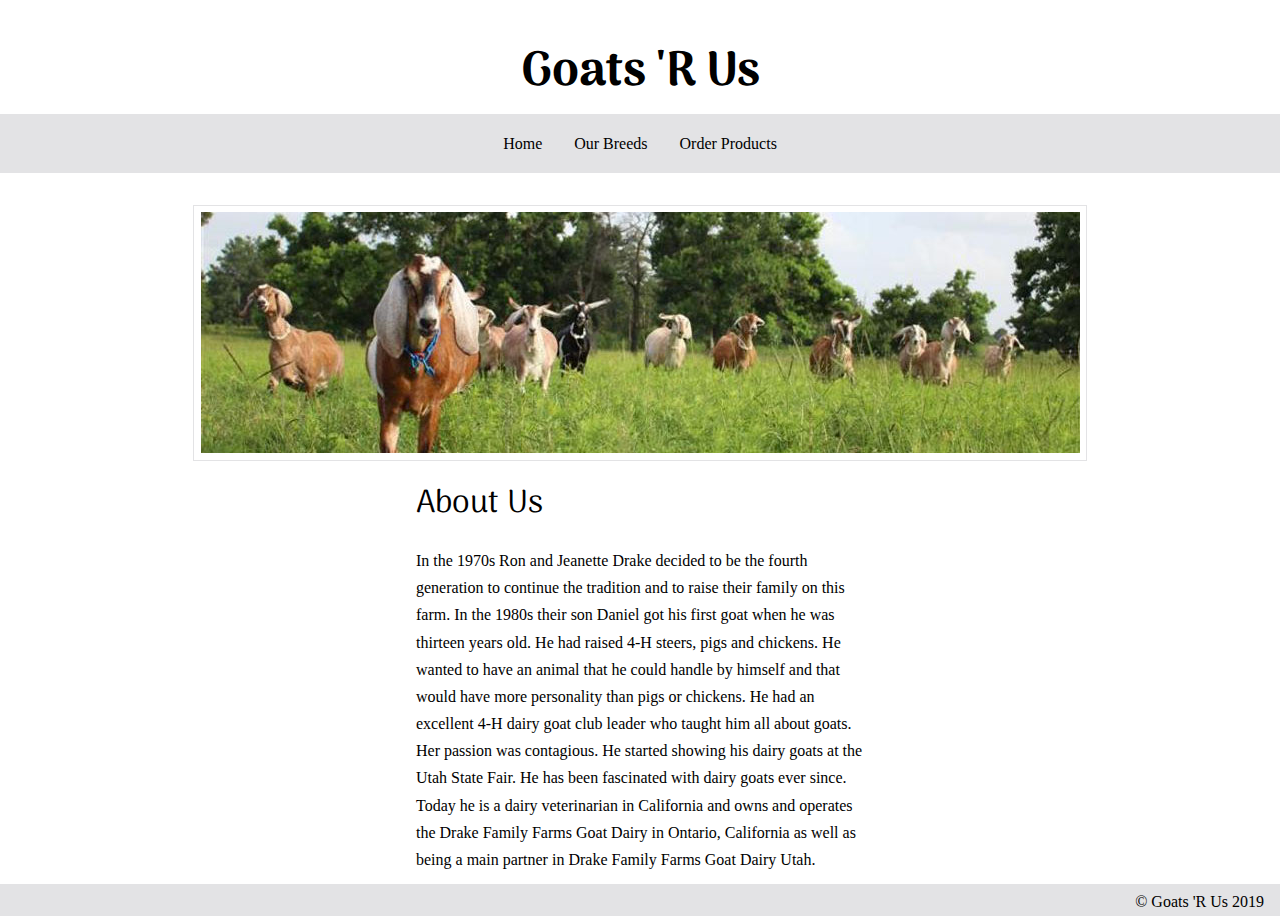
<file: index.html>
<!DOCTYPE html>
<html lang="en">
    <head>
        <title>Goats 'R Us</title>
        <meta charset="UTF-8">
        <link rel="stylesheet" href="css/styles.css"/>
        <meta name="description" content="We are goats. Goats are us.">
        <link href="https://fonts.googleapis.com/css?family=Arima+Madurai:400,700&display=swap" rel="stylesheet">
    </head>

    <body>
        <a href="#mainContent" class="skipLink">Skip to main content</a>
        <header>
            <h1>Goats 'R Us</h1>
            <nav aria-label="main menu">
                <ul role="menubar">
                    <li role="menuitem"><a href="index.html">Home</a></li>
                    <li role="menuitem"><a href="breeds.html">Our Breeds</a></li>
                    <li role="menuitem" aria-haspopup="true"><a href="products.html">Order Products</a>
                        <ul role="menu">
                            <li role="menuitem"><a href="#">Goat Milk Soap</a></li>
                            <li role="menuitem"><a href="order/orderCheese.html">Cheese</a></li>
                            <li role="menuitem"><a href="#">Milk</a></li>
                        </ul>
                    </li>
                </ul>

            </nav>


        </header>

        <main id="mainContent" tabindex="-1">
            <img src="images/goatFarm.jpeg" alt="Goats in a field"/>

            <article>
                <h2>About Us</h2>
                <p>In the 1970s Ron and Jeanette Drake decided to be the fourth generation to continue the tradition and to raise their family on this farm. In the 1980s their son Daniel got his first goat when he was thirteen years old. He had raised 4-H steers, pigs and chickens. He wanted to have an animal that he could handle by himself and that would have more personality than pigs or chickens. He had an excellent 4-H dairy goat club leader who taught him all about goats. Her passion was contagious. He started showing his dairy goats at the Utah State Fair. He has been fascinated with dairy goats ever since. Today he is a dairy veterinarian in California and owns and operates the Drake Family Farms Goat Dairy in Ontario, California as well as being a main partner in Drake Family Farms Goat Dairy Utah.</p>
            </article>

        </main>

        <footer>
            <p>&copy; Goats 'R Us 2019</p>
        </footer>

    </body>
</html>
</file>
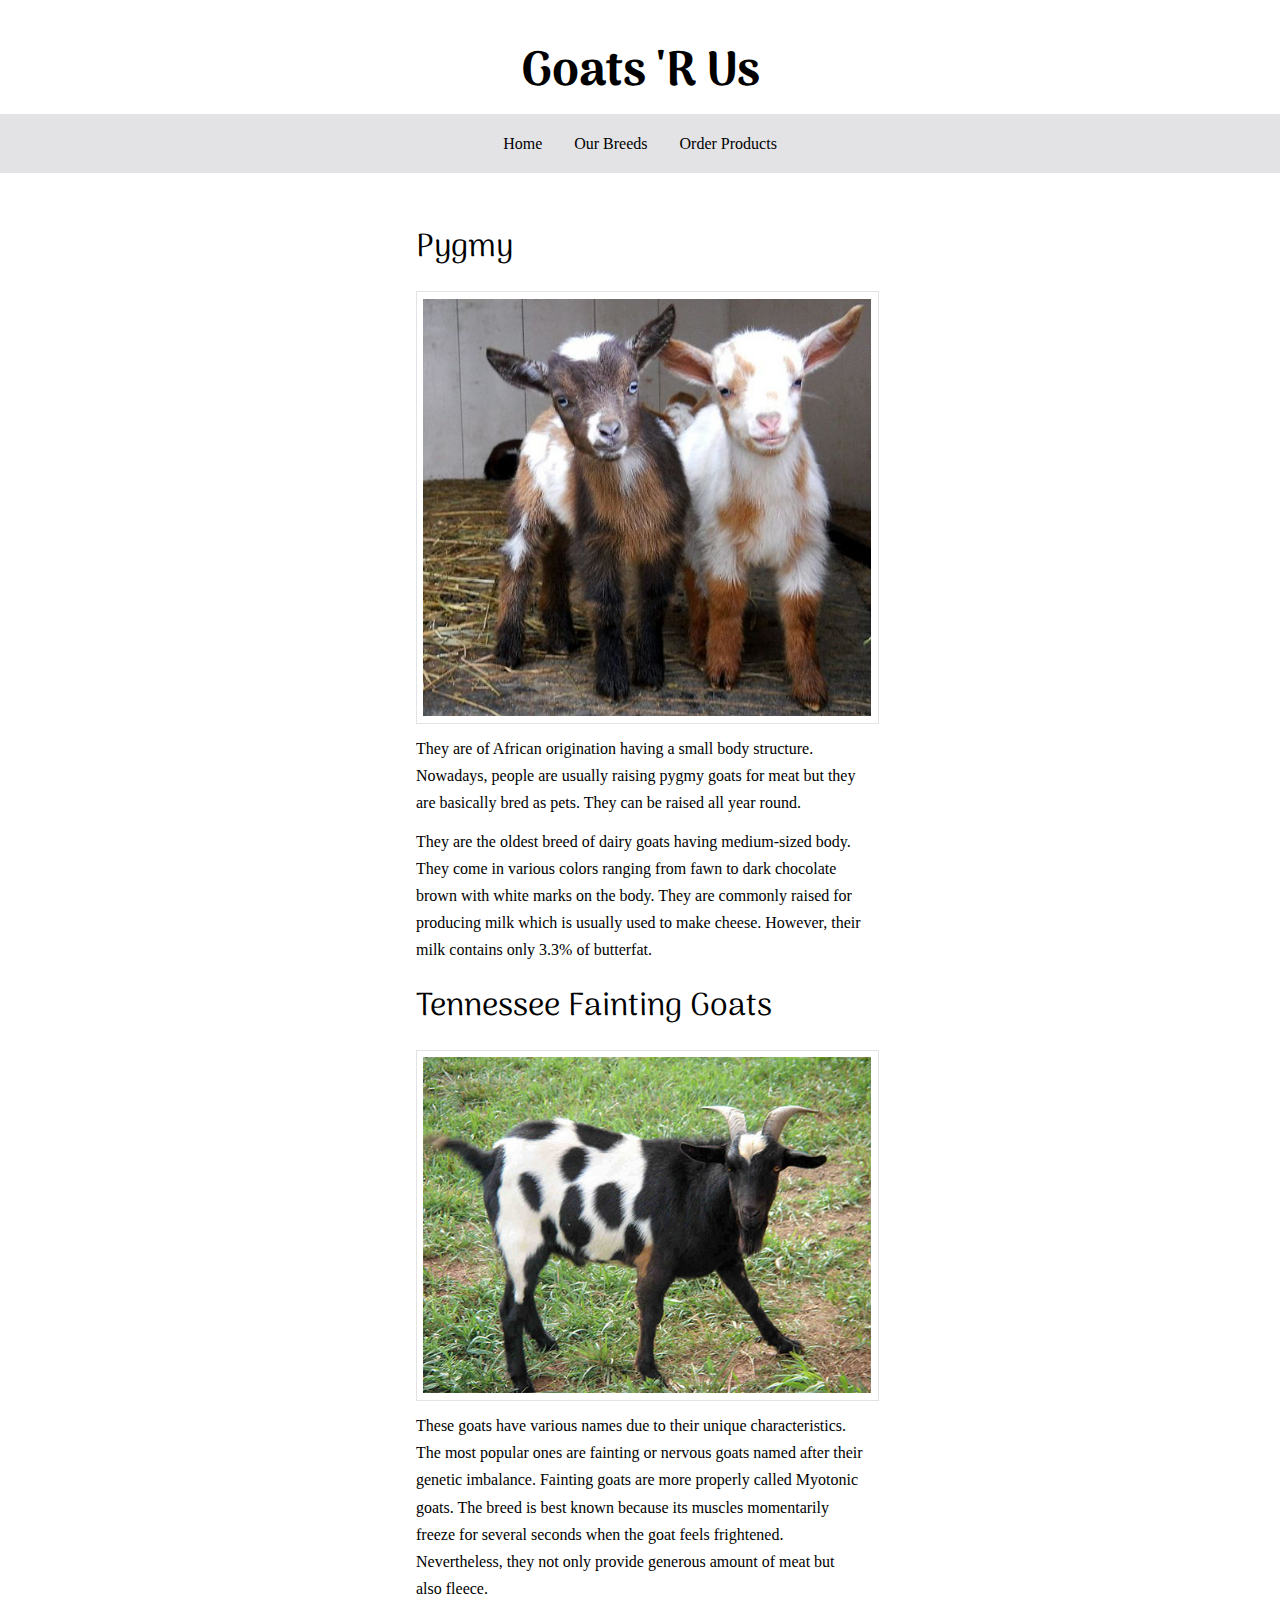
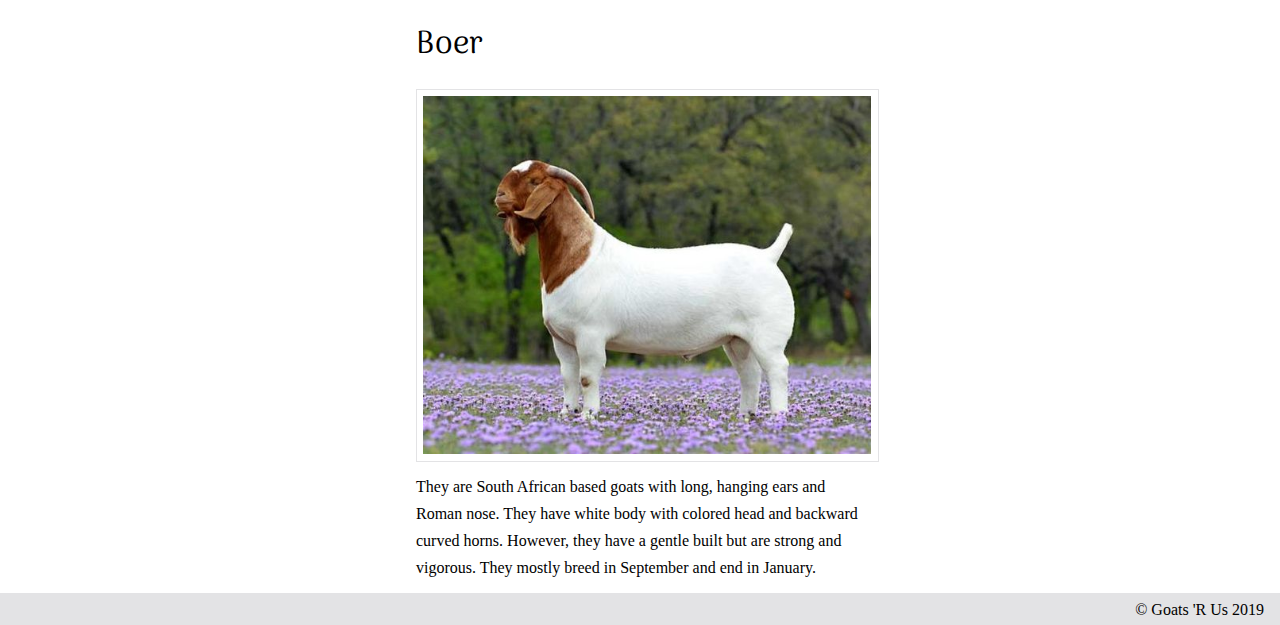
<file: breeds.html>
<!DOCTYPE html>
<html lang="en">

<head>
    <title>Goats 'R Us - Breeds</title>
    <meta charset="UTF-8">
    <meta name="description" content="We are goats. Goats are us.">
    <link rel="stylesheet" href="css/styles.css" />
    <link href="https://fonts.googleapis.com/css?family=Arima+Madurai:400,700&display=swap" rel="stylesheet">
</head>

<body>
<a href="#mainContent" class="skipLink">Skip to main content</a>
    <header>
        <h1>Goats 'R Us</h1>
        <nav aria-label="main menu">
            <ul role="menubar">
                <li role="menuitem"><a href="index.html">Home</a></li>
                <li role="menuitem"><a href="breeds.html">Our Breeds</a></li>
                <li role="menuitem" aria-haspopup="true"><a href="products.html">Order Products</a>
                    <ul role="menu">
                        <li role="menuitem"><a href="#">Goat Milk Soap</a></li>
                        <li role="menuitem"><a href="order/orderCheese.html">Cheese</a></li>
                        <li role="menuitem"><a href="#">Milk</a></li>
                    </ul>
                </li>
            </ul>

        </nav>

    </header>

    <main id="mainContent" tabindex="-1">

        <article>
            <h2>Pygmy</h2>
            <img src="images/Pygmy-Goats.jpg" alt="Two pygmy goats in a barn" />
            <p>They are of African origination having a small body structure. Nowadays, people are usually raising pygmy goats for meat but they are basically bred as pets. They can be raised all year round.</p>

            <p>They are the oldest breed of dairy goats having medium-sized body. They come in various colors ranging from fawn to dark chocolate brown with white marks on the body. They are commonly raised for producing milk which is usually used to
                make cheese. However, their milk contains only 3.3% of butterfat.</p>
        </article>

        <article>
            <h2>Tennessee Fainting Goats</h2>
            <img src="images/Tennesee-Fainting-Goat.jpg" alt="Black and white fainting goat" />
            <p>These goats have various names due to their unique characteristics. The most popular ones are fainting or nervous goats named after their genetic imbalance. Fainting goats are more properly called Myotonic goats. The breed is best
                known because its muscles momentarily freeze for several seconds when the goat feels frightened. Nevertheless, they not only provide generous amount of meat but also fleece.</p>
        </article>

        <article>
            <h2>Boer</h2>
            <img src="images/Boer-Goat.jpg" alt="Brown and white boer goat in purple flowers" />
            <p>They are South African based goats with long, hanging ears and Roman nose. They have white body with colored head and backward curved horns. However, they have a gentle built but are strong and vigorous. They mostly breed in September
                and end in January.</p>
        </article>

    </main>

    <footer>
        <p>&copy; Goats 'R Us 2019</p>
    </footer>

</body>

</html>
</file>
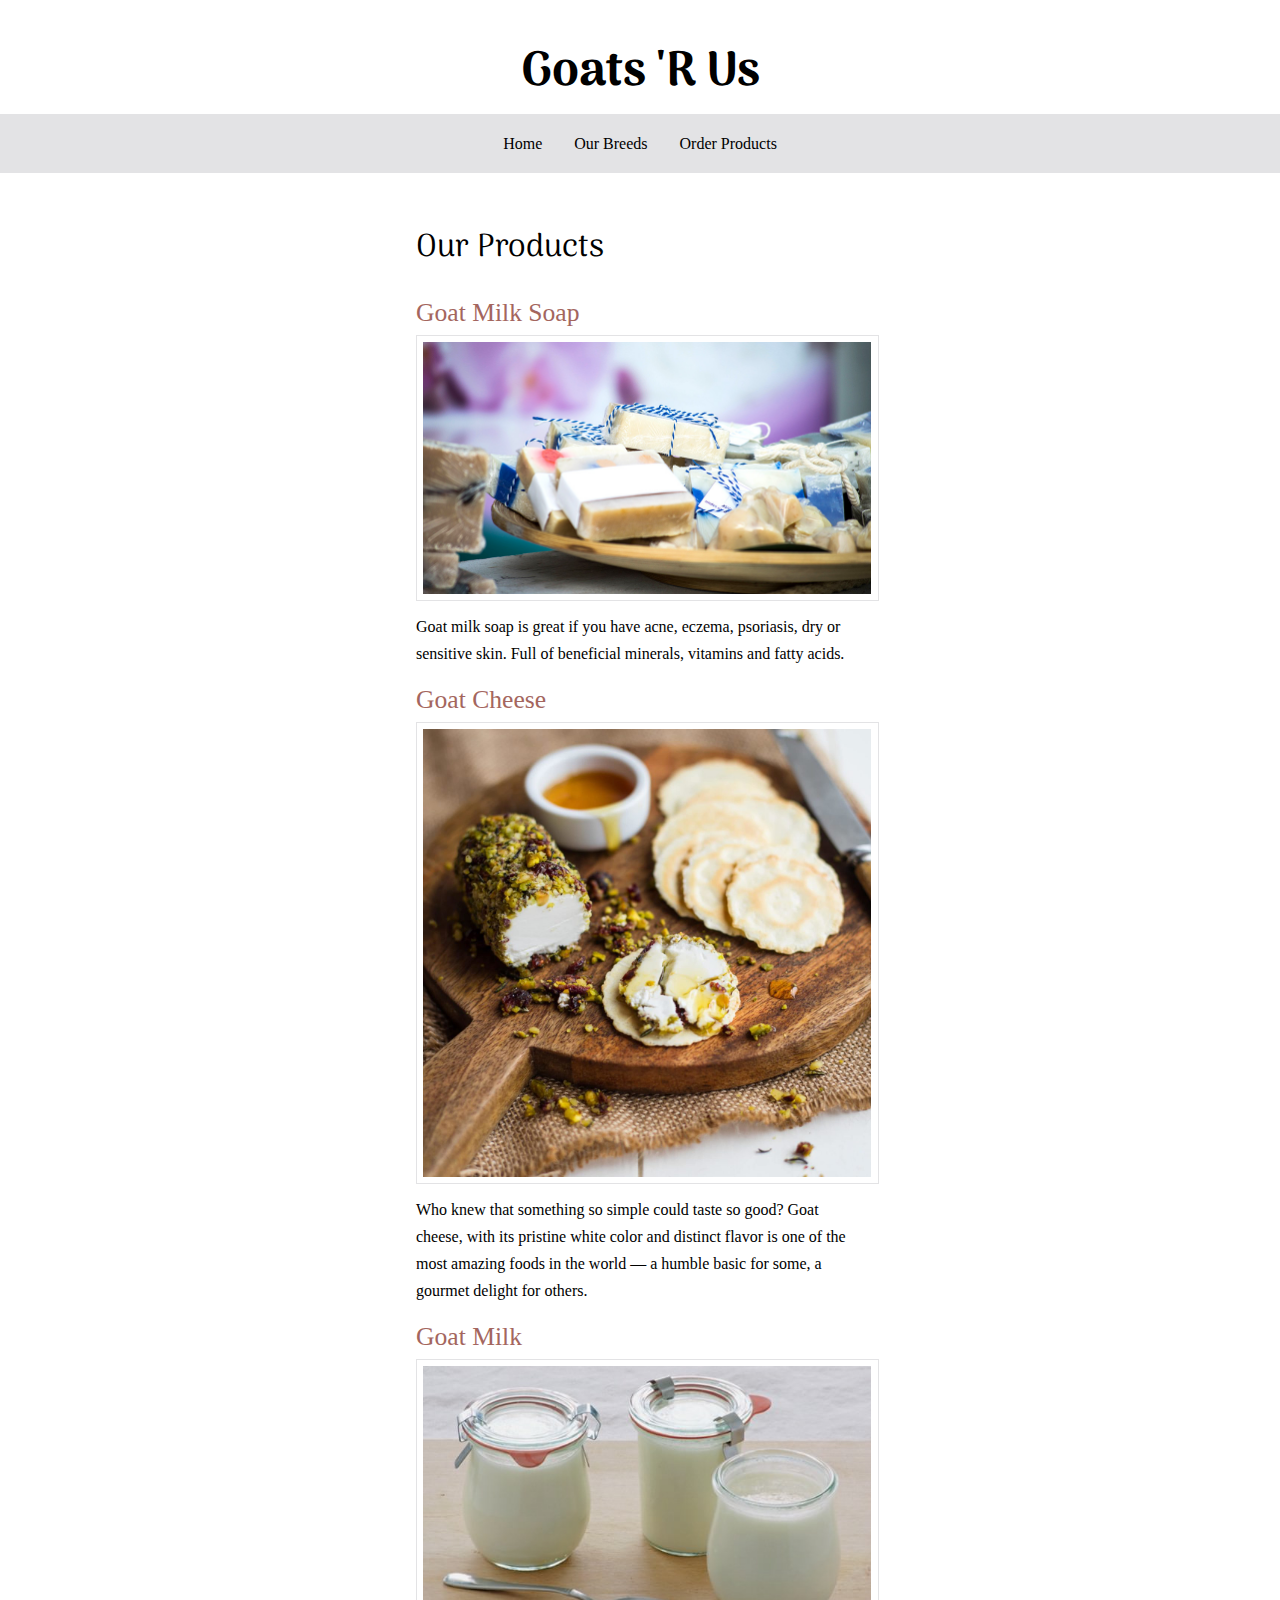
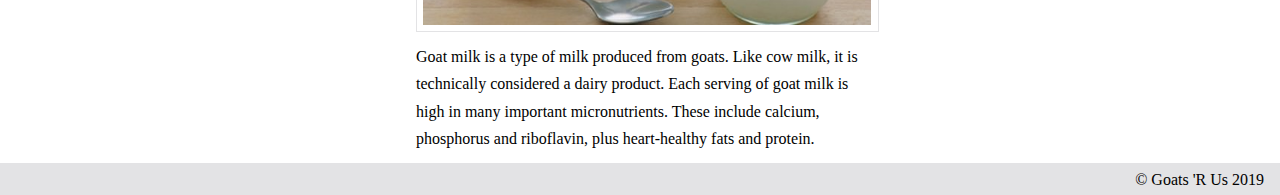
<file: products.html>
<!DOCTYPE html>
<html lang="en">
    <head>
        <title>Goats 'R Us - Products</title>
        <meta charset="UTF-8">
        <meta name="description" content="We are goats. Goats are us.">
        <link rel="stylesheet" href="css/styles.css"/>
        <link href="https://fonts.googleapis.com/css?family=Arima+Madurai:400,700&display=swap" rel="stylesheet">
    </head>

    <body>
        <a href="#mainContent" class="skipLink">Skip to main content</a>
        <header>
            <h1>Goats 'R Us</h1>
            <nav aria-label="main menu">
                <ul role="menubar">
                    <li role="menuitem"><a href="index.html">Home</a></li>
                    <li role="menuitem"><a href="breeds.html">Our Breeds</a></li>
                    <li role="menuitem" aria-haspopup="true"><a href="products.html">Order Products</a>
                        <ul role="menu">
                            <li role="menuitem"><a href="#">Goat Milk Soap</a></li>
                            <li role="menuitem"><a href="order/orderCheese.html">Cheese</a></li>
                            <li role="menuitem"><a href="#">Milk</a></li>
                        </ul>
                    </li>
                </ul>

            </nav>

        </header>

        <main id="mainContent" tabindex="-1">
            <section>
                <h2>Our Products</h2>

                <h3><a href="#">Goat Milk Soap</a></h3>
                <a href="#"><img src="images/goatMilkSkinCare.jpg" alt="Powdered goats milk bath and body care products" /></a>
                <p>Goat milk soap is great if you have acne, eczema, psoriasis, dry or sensitive skin. Full of beneficial minerals, vitamins and fatty acids.</p>

                <h3><a href="order/orderCheese.html">Goat Cheese</a></h3>
                <a href="order/orderCheese.html"><img src="images/goatCheese.jpg" alt="Goats cheese log with cranberries, nuts, herbs, and honey." /></a>
                <p>Who knew that something so simple could taste so good? Goat cheese, with its pristine white color and distinct flavor is one of the most amazing foods in the world — a humble basic for some, a gourmet delight for others.</p>

                <h3><a href="#">Goat Milk</a></h3>
                <a href="#"><img src="images/goatMilkYogurt.jpg" alt="Goats milk yogurt" /></a>
                <p>Goat milk is a type of milk produced from goats. Like cow milk, it is technically considered a dairy product. Each serving of goat milk is high in many important micronutrients. These include calcium, phosphorus and riboflavin, plus heart-healthy fats and protein.</p>
            </section>

        </main>

        <footer>
            <p>&copy; Goats 'R Us 2019</p>
        </footer>

    </body>
</html>
</file>
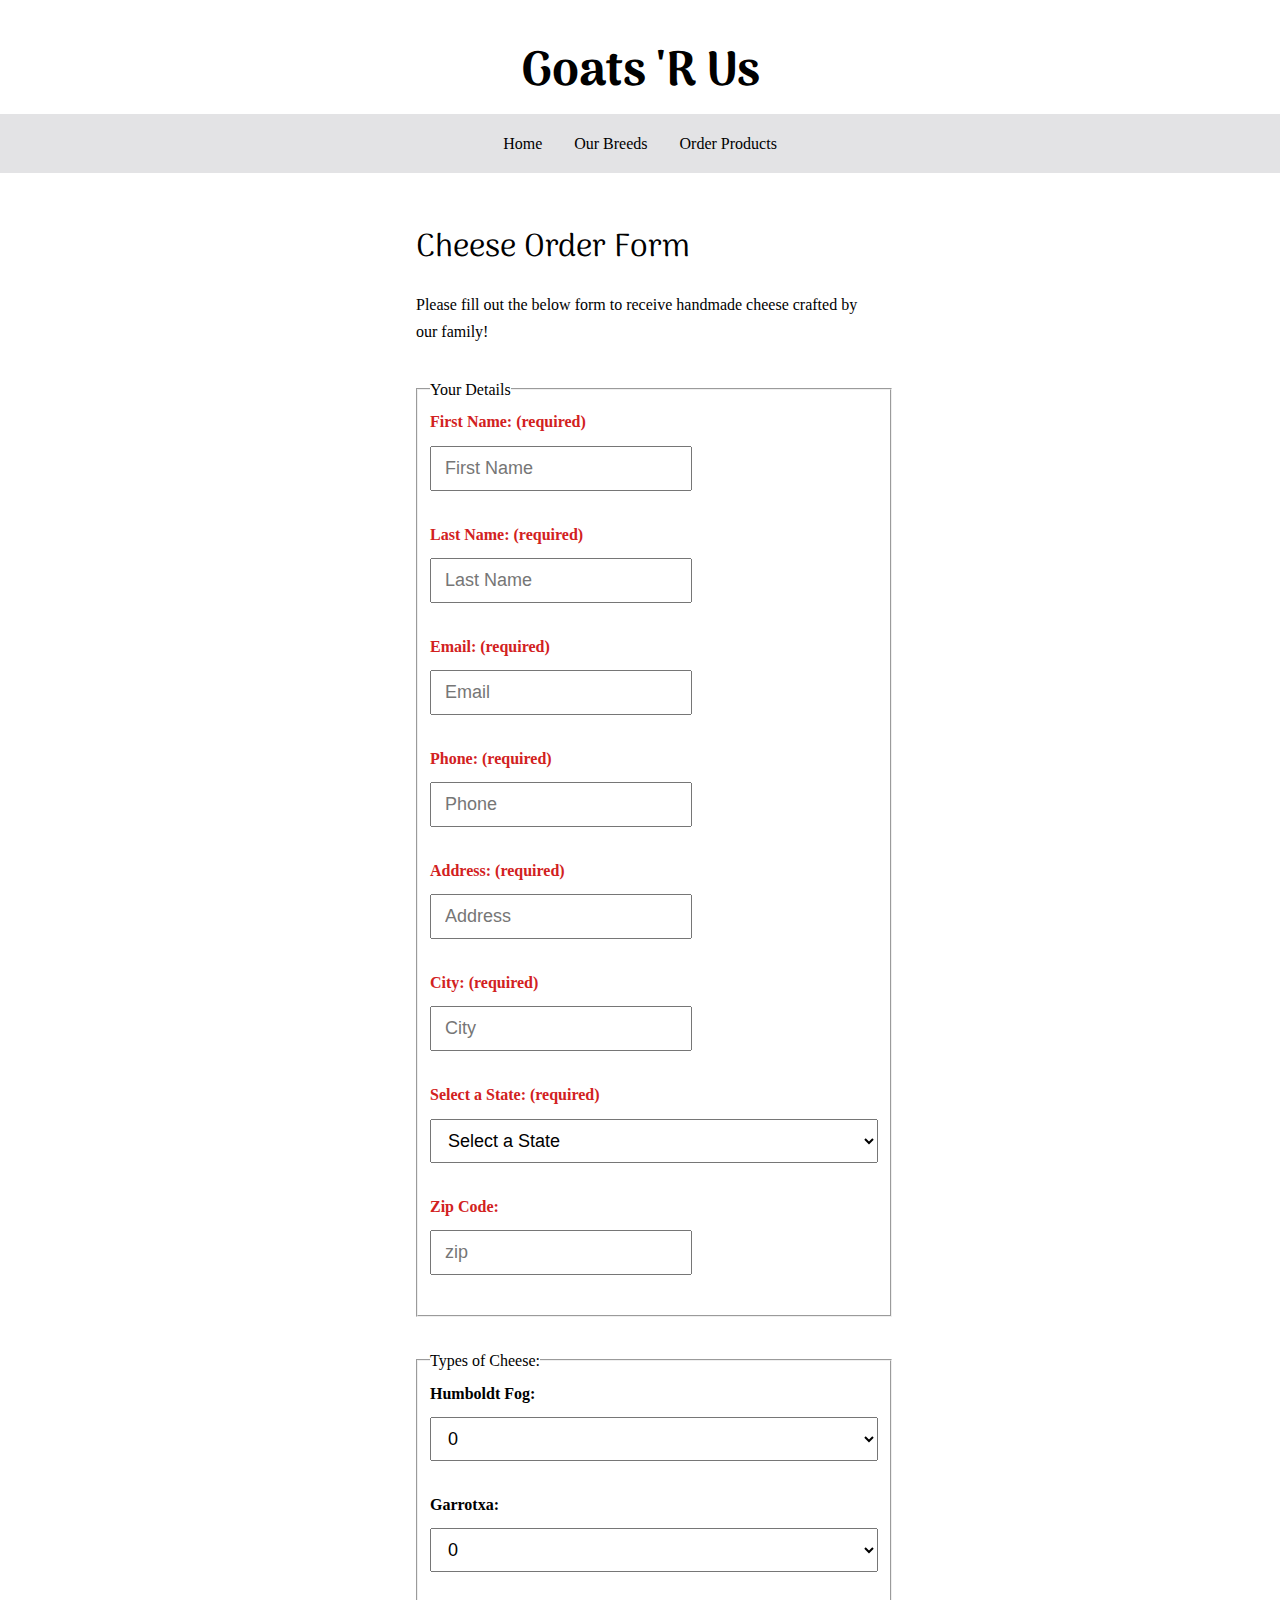
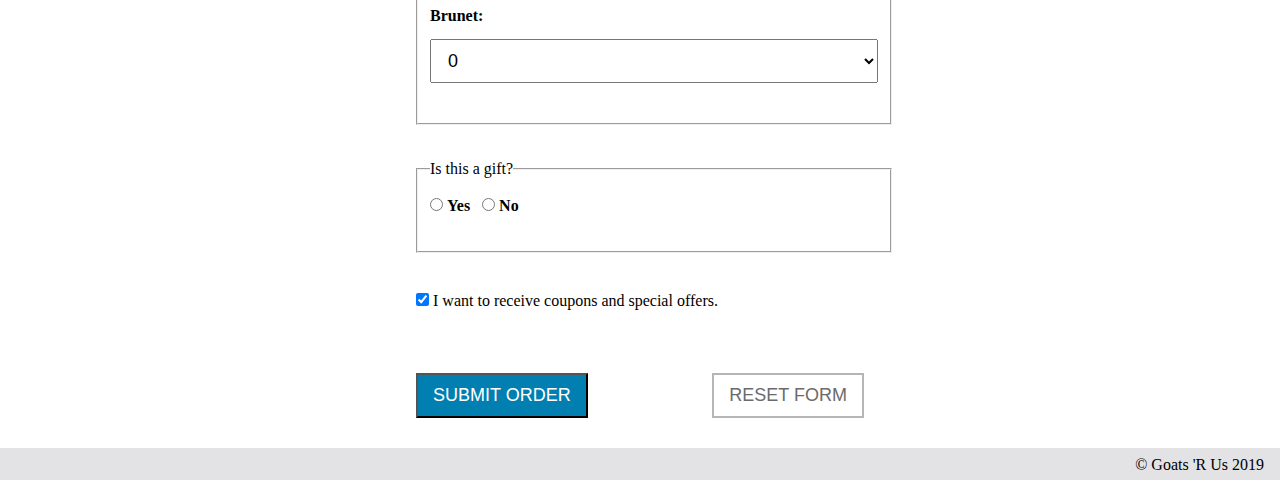
<file: order/orderCheese.html>
<!DOCTYPE html>
<html lang="en">

<head>
    <title>Goats 'R Us - Order Goat Cheese</title>
    <meta charset="UTF-8">
    <meta name="description" content="We are goats. Goats are us.">
    <link rel="stylesheet" href="../css/styles.css" />
    <link href="https://fonts.googleapis.com/css?family=Arima+Madurai:400,700&display=swap" rel="stylesheet">
</head>

<body>
    <a href="#mainContent" class="skipLink">Skip to main content</a>
    <header>
        <h1>Goats 'R Us</h1>
        <nav aria-label="main menu">
            <ul role="menubar">
                <li role="menuitem"><a href="../index.html">Home</a></li>
                <li role="menuitem"><a href="../breeds.html">Our Breeds</a></li>
                <li role="menuitem" aria-haspopup="true"><a href="../products.html">Order Products</a>
                    <ul role="menu">
                        <li role="menuitem"><a href="#">Goat Milk Soap</a></li>
                        <li role="menuitem"><a href="../order/orderCheese.html">Cheese</a></li>
                        <li role="menuitem"><a href="#">Milk</a></li>
                    </ul>
                </li>
            </ul>

        </nav>
    </header>

    <main id="mainContent" tabindex="-1">
        <section>
            <h2>Cheese Order Form</h2>
            <p>Please fill out the below form to receive handmade cheese crafted by our family!</p>
            <form action="http://itins3.madisoncollege.edu/echo.php" method="post">

                <fieldset>
                    <legend>Your Details</legend>

                    <label for="firstName">First Name: (required)</label>
                    <input aria-label="First Name" id="firstName" name="firstName" type="text" placeholder="First Name" required>

                    <label for="lastName">Last Name: (required)
                        <input id="lastName" name="lastName" type="text" placeholder="Last Name" required>
                    </label>

                    <label for="email">Email: (required)
                        <input id="email" name="email" type="email" placeholder="Email" required>
                    </label>

                    <label for="phone">Phone: (required)
                        <input id="phone" name="phone" type="text" placeholder="Phone" required>
                    </label>

                    <label for="street">Address: (required)
                        <input id="street" name="street" type="text" placeholder="Address" required>
                    </label>

                    <label for="city">City: (required)
                        <input id="city" name="city" type="text" placeholder="City" required>
                    </label>

                    <label for="state">Select a State: (required)
                        <select id="state" name="state" required>
                            <option value="">Select a State</option>
                            <option>Wisconsin</option>
                            <option>Illinois</option>
                            <option>Michigan</option>
                            <option>Minnesota</option>
                        </select>
                    </label>

                    <label for="zip">Zip Code:
                        <input id="zip" name="zip" type="text" placeholder="zip" required>
                    </label>
                </fieldset>

                <fieldset>
                    <legend>Types of Cheese:</legend>
                    <label for="fogQuanity">Humboldt Fog:</label>
                    <select id="fogQuanity" name="fogQuanity">
                        <option value="00">0</option>
                        <option value="01">1</option>
                        <option value="02">2</option>
                        <option value="03">3</option>
                    </select>

                    <label for="garrotxaQuanity">Garrotxa:</label>
                    <select id="garrotxaQuanity" name="garrotxaQuanity">
                        <option value="00">0</option>
                        <option value="01">1</option>
                        <option value="02">2</option>
                        <option value="03">3</option>
                    </select>

                    <label for="brunetQuanity">Brunet:</label>
                    <select id="brunetQuanity" name="brunetQuanity">
                        <option value="00">0</option>
                        <option value="01">1</option>
                        <option value="02">2</option>
                        <option value="03">3</option>
                    </select>
                </fieldset>

                <fieldset>
                    <legend>Is this a gift?</legend>

                    <input type="radio" name="gift" id="yes" >
                    <label for="yes">Yes</label>

                    <input type="radio" name="gift" id="no" >
                    <label for="no">No</label>
                </fieldset>

                <input type="checkbox" aria-label="Opt in for offers" aria-describedby="offerDesc" name="offersOptIn" checked value="true" id="offers">
                <span id="offerDesc"> I want to receive coupons and special offers.</span>

                <div class="button">
                    <div class="button-left">
                        <input type="submit" value="Submit Order">
                    </div>
                    <div class="button-right">
                        <input type="reset" value="Reset Form">
                    </div>
                </div>

            </form>

        </section>
    </main>

    <footer>
        <p>&copy; Goats 'R Us 2019</p>
    </footer>
</body>

</html>
</file>
<file: css/styles.css>
/*
    CSS Reset
    Adopted from: http://meyerweb.com/eric/tools/css/reset/
*/
html, body, div, span, applet, object, iframe,
h1, h2, h3, h4, h5, h6, p, blockquote, pre,
a, abbr, acronym, address, big, cite, code,
del, dfn, em, img, ins, kbd, q, s, samp,
small, strike, strong, sub, sup, tt, var,
b, u, i, center,
dl, dt, dd, ol, ul, li,
form, label, legend,
table, caption, tbody, tfoot, thead, tr, th, td,
article, aside, canvas, details, embed,
figure, figcaption, footer, header, hgroup,
menu, nav, output, ruby, section, summary,
time, mark, audio, video {
	margin: 0;
	padding: 0;
	border: 0;
	font-size: 100%;
	font: inherit;
    vertical-align: baseline;
    line-height: 1.7;
}

header {
    margin: 2em 0;
}

h1 {
    font-size: 3em;
    text-align: center;
	font-family: 'Arima Madurai', cursive;
	font-weight: 700;
}

h2 {
    font-size: 2em;
    margin: .5em 0;
	font-family: 'Arima Madurai', cursive;
}

h3 {
    font-size: 1.6em;
}

article, section {
    width: 35%;
    margin: 0 auto;
}

p {
    margin: .7em 0;
}

img {
    max-width: 100%; /* make images responsive */
    padding: .4em;
    border: 1px solid #e3e3e5;
    margin: 0 auto;
    display: block;
}

/******************
    Footer
******************/
footer {
    background-color: #e3e3e5;
    height: 2em;
    clear: both;
}

footer p {
    text-align: right;
    margin: 0 1em;
    padding-top: .2em;
}

/******************
    Form Styles
******************/
form, fieldset {
    width: 100%;
}
fieldset {
    margin: 30px 0;
}
input, select {
    padding: 10px 13px;
    margin: 10px 0 30px 0;
    font-size: 18px;
	display: block;
}

select {
    width: 100%;
}
.button {
    padding: 1.7em 0;
}
.button-left {
    float:left;
}
.button-right {
    float: right;
}
input[type="submit"] {
    background: #007fb0;
    font-size: 18px;
    text-transform: uppercase;
    color: #fff;
    padding: 10px 15px;
    width: 100%;
}
input[type="submit"]:hover {
    background: #015677;
    transition: 1s;
}
input[type="reset"] {
    background: #fff;
    font-size: 18px;
    text-transform: uppercase;
    color:#6b6b6b;
    border: 2px solid #b5b5b6;
    padding: 10px 15px;
    width: 100%;
}
input[type="reset"]:hover {
    background: #eaebeb;
    transition: 1s;
}

input[type="radio"],
input[type="checkbox"] {
	display: inline-block;
}

label[for="yes"]{
	padding-right: .5em;
}

label {
	font-weight: 700;
}

label[for="firstName"],
label[for="lastName"],
label[for="email"],
label[for="phone"],
label[for="street"],
label[for="state"],
label[for="city"],
label[for="zip"] {
	color:  #d22121;
}
}
/***********************************
Sticky Footer
https://css-tricks.com/couple-takes-sticky-footer/
http://css-tricks.com/snippets/css/a-guide-to-flexbox
**********************************/
html, body {
    height: 100%;
}

body {
    display: flex;
    flex-direction: column;
}

main {
    flex: 1 0 auto; /* flex-grow, flex-shrink, flex-bais */
}

footer {
    flex-shrink: 0;
}

a {
	 color: #A4665E;
	 text-decoration: none;
 }

 a:hover {
	  color: #AAA9AD;
	  transition-duration: 0.5s;
  }

  a img:hover {
	background-color: #A4665E;
	transition-duration: 0.5s;
}

/*************************
  Main menu
*************************/

nav {
	background-color: #E3E3E5;
}

ul {
	display: flex;
	list-style: none;
	justify-content: center;
}

li {
	background-color: #E3E3E5;
	position: relative;
}

li:hover,
li a:focus {
	background-color: #A4665E;
}

li a {
	text-decoration: none;
	color: #000;
	display: block;
	padding: 1em;
}

li a:hover,
li a:focus {
	color: #fff;
}

ul li ul {
	position: absolute;
	min-width: 10.3em;
	margin-top: 0;
	left: 0;
	display: none;
}

ul li:hover ul,
ul li:focus-within ul,
ul li ul:hover {
	display: block;
}

li ul li:last-child {
	border-bottom-left-radius: .5em;
	border-bottom-right-radius: .5em;
}


/******************************
Skip link
*******************************/

.skipLink {
	position: absolute;
	left: -1000px;
}

.skipLink:focus,
.skipLink:active{
	left:0;
}


/* Placeholder */

input::placeholder {
	color: #767676;
}
</file>
